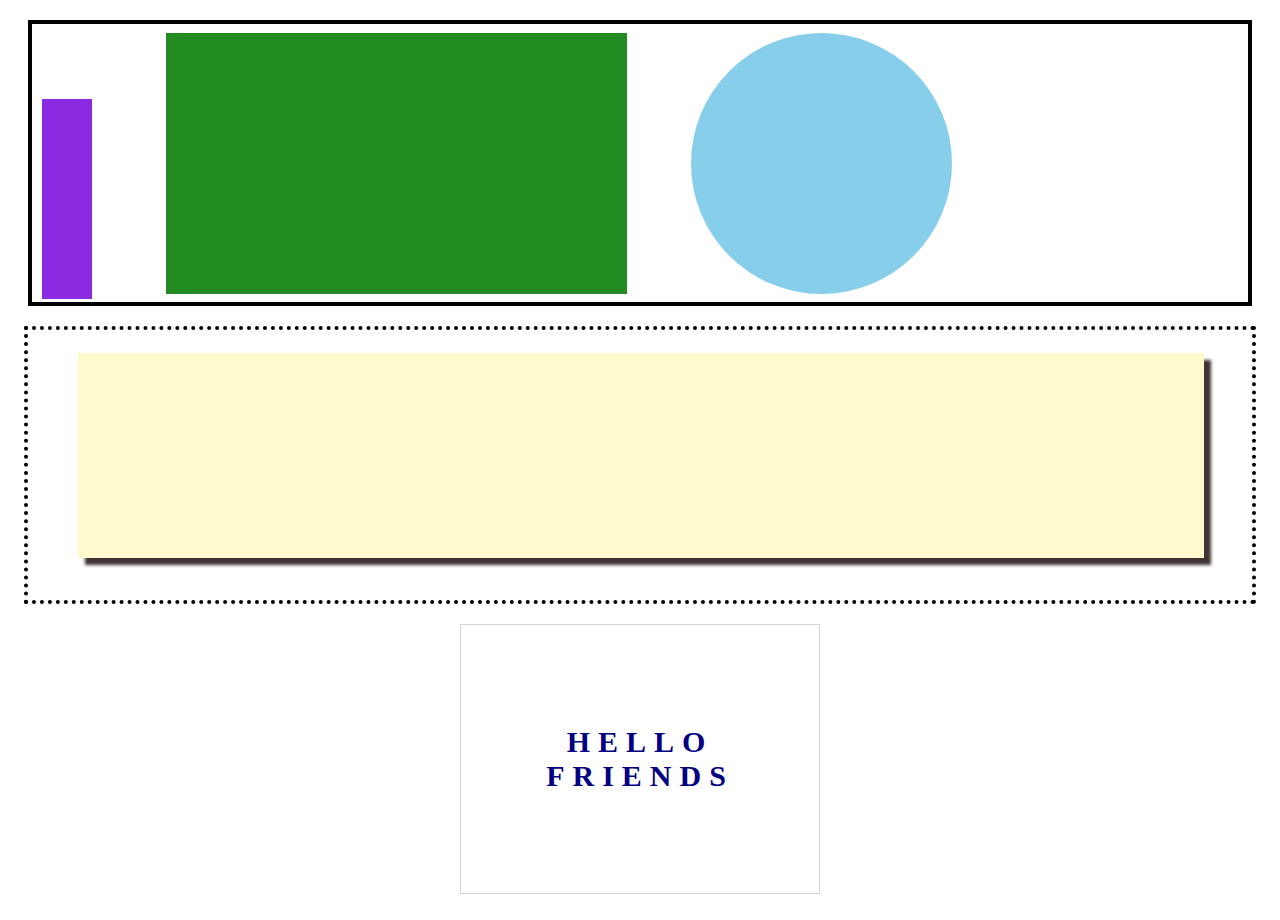
<file: second/index.html>
<!-- Put your HTML HERE, make sure to connect your index.css sheet -->
<!DOCTYPE html>
<html lang="en">
<head>
    <meta charset="UTF-8">
    <meta name="viewport" content="width=device-width, initial-scale=1.0">
    <meta http-equiv="X-UA-Compatible" content="ie=edge">
    <title>Document</title>
    <link rel="stylesheet" href="index.css">
</head>
<body>
    <div class="container-1">
        <div class="shape-1"></div>
        <div class="shape-2"></div>
        <div class="shape-3"></div>
    </div>
    <div class="container-2">
        <div class="shape-4"></div>
    </div>
    <div class="container-3"><p class="text">HELLO <br>FRIENDS</p></div>
</body>
</html>
</file>
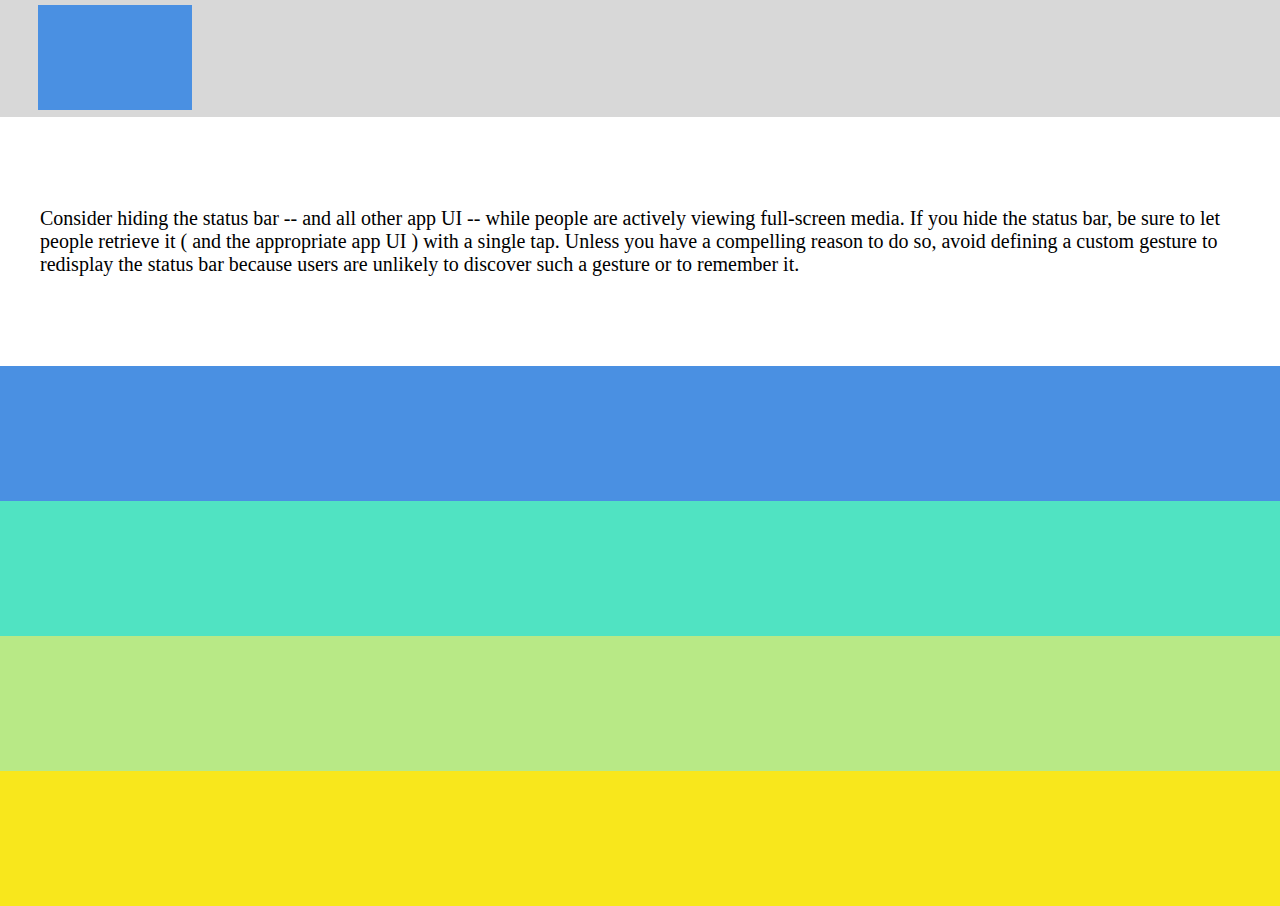
<file: third/index.html>
<!-- Put your HTML HERE, make sure to connect your index.css sheet -->
<!DOCTYPE html>
<html lang="en">
<head>
    <meta charset="UTF-8">
    <meta name="viewport" content="width=device-width, initial-scale=1.0">
    <meta http-equiv="X-UA-Compatible" content="ie=edge">
    <title>Document</title>
    <link rel="stylesheet" href="index.css">
</head>
<body>
    <div class="container-1">
        <div class="square"></div>
    </div>
    <p>Consider hiding the status bar -- and all other app UI -- while people are actively viewing full-screen media. If you hide the status bar, be sure to let people retrieve it ( and the appropriate app UI ) with a single tap. Unless you have a compelling reason to do so, avoid defining a custom gesture to redisplay the status bar because users are unlikely to discover such a gesture or to remember it.</p>

    <div class="container-2"></div>
    <div class="container-3"></div>
    <div class="container-4"></div>
    <div class="container-5"></div>
</body>
</html>
</file>
<file: second/index.css>
body {
    margin: 0px;
    height: 100vh;
    width: 100vw;
    background: white;
}

.container-1 {
    border: black solid 4px;
    height: 30vh;
    width: 95vw;
    margin: 20px auto; 
    position: relative;
    padding: 4px 0px;
}

.shape-1 {
    width:50px;
    height:200px;
    background-color: blueviolet;
    display: inline-block;
    margin: 0px 10px;
    /* position: absolute; */
    bottom: 10px;
}

.shape-2 {
    width:36vw;
    height:29vh;
    background-color: forestgreen;
    display: inline-block;
    /* position: absolute; */
    margin: 5px 60px;
    left:220px;
    bottom: 10px;
}

.shape-3 {
    width: 29vh;
    height: 29vh;
    background-color: skyblue;
    display: inline-block;
    border-radius: 50%;
    margin: 5px 0px;
    /* position: relative; */
    /* bottom: 10px;
    left: 1000px */
    
}

.container-2 {
    border: black dotted 4px;
    height: 30vh;
    width: 95vw;
    margin: 20px auto; 
    position: relative;
    padding: 0px 4px;
}

.shape-4 {
    width:92%;
    height:76%;
    background-color: lemonchiffon;
    display: inline-block;
    position: absolute;
    top: 23px;
    left: 50px;
    box-shadow: 7px 7px 3px rgb(65, 51, 51);

}

.container-3 {
    border: lightgray solid 1px;
    height: 22vh;
    width: 28vw;
    margin: auto;
    padding-top: 70px;
}
.text {
    text-align: center;
    letter-spacing: 8px;
    color: navy;
    font-size: 30px;
    font-weight:bold;
}
</file>
<file: third/index.css>
body {
    margin: 0px;
    height: 100vh;
    width: 100vw;
    background: WHITE;
}

p {
    font-size: 20px;
    padding:70px 40px;
    background: white;
}

.container-1 {
    margin:0px;
    height: 13vh;
    width: 100vw;
    background-color: #D8D8D8;
}

.square {
    height: 90%;
    width: 12%;
    background-color: #4A90E2;
    position: relative;
    top: 4%;
    left: 3%;

}

.container-2 {
    margin:0px;
    height: 15vh;
    width: 100vw;
    background-color: #4A90E2;
    position: relative;
}

.container-3 {
    margin:0px;
    height: 15vh;
    width: 100vw;
    background-color: #50E3C2;
    position: relative;
}

.container-4 {
    margin:0px;
    height: 15vh;
    width: 100vw;
    background-color: #B8E986;
    position: relative;
}

.container-5 {
    margin:0px;
    height: 15vh;
    width: 100vw;
    background-color: #F8E71C;
    position: relative;
}
</file>
